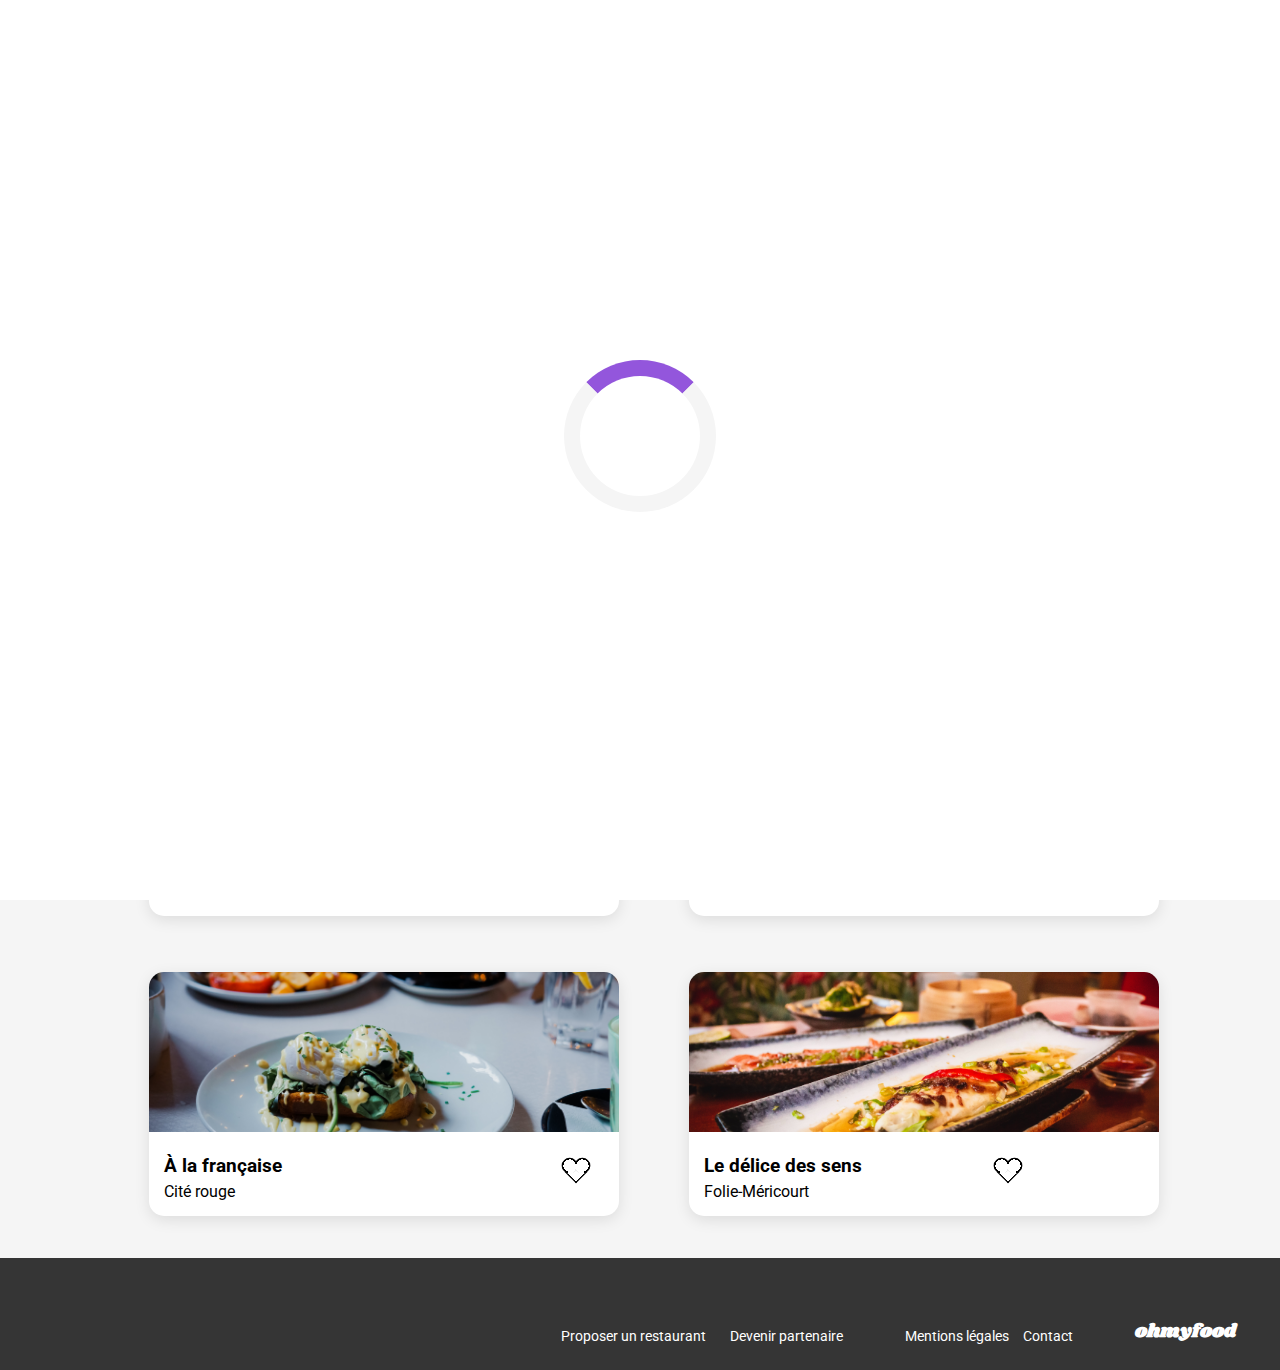
<file: index.html>
<!DOCTYPE html>
<html lang="fr">

<head>
        <meta charset="utf-8">
        <meta name="viewport" content="width=device-width, initial-scale=1.0">
        <link rel="preconnect" href="https://fonts.googleapis.com">
        <link rel="preconnect" href="https://fonts.gstatic.com" crossorigin>
        <link href="https://fonts.googleapis.com/css2?family=Roboto:wght@100;400&family=Shrikhand&display=swap" rel="stylesheet">
        <link rel="stylesheet" type="text/css" href="assets/css/style.css">
        <link rel="stylesheet" href="https://cdnjs.cloudflare.com/ajax/libs/font-awesome/6.2.1/css/all.min.css"
        integrity="sha512-MV7K8+y+gLIBoVD59lQIYicR65iaqukzvf/nwasF0nqhPay5w/9lJmVM2hMDcnK1OnMGCdVK+iQrJ7lzPJQd1w=="
        crossorigin="anonymous" referrerpolicy="no-referrer" />
        <title>Ohmyfood</title>
</head>

<body>
    <div class="loader__div">
        <div class="loader"></div>
    </div>
    <div class="main-container">
        <header class="header__div"> <!--HEADER - Logo Ohmyfood-->
            <div>
                <img src="assets/images/logo/ohmyfood.png" alt="logo Ohmyfood" class="header__logo">
            </div>
        </header>
        <main> <!--MAIN-->
            <section> <!--Réservez Menu (Location)-->
                <div class="book__location-div">
                    <i class="fa-solid fa-location-dot" aria-hidden="true"></i>
                    <p>Paris, Belleville</p>
                </div>
                <div class="book__search-div"> <!--Réservez Menu (Texte + Bouton Explorer)-->
                    <div>
                        <h1 class="book__search-title">Réservez le menu qui vous convient</h1>
                    </div>
                    <div>
                        <p class="book__search-text">Découvrez des restaurants d'exception, sélectionnés par nos soins.</p>
                    </div>
                    <a href="#restaurant-cards-section" class="book__search-button-a">
                            <p class="book__search-button-text">Explorer nos restaurants</p>
                    </a>
                </div>
            </section>
            <section class="function__section"> <!--Fonctionnement (instruction 1+2+3)-->
                <div class="function__title">
                    <h2>Fonctionnement</h2>
                </div>
                <div class="function__group-div">
                    <div class="function__instruction-div">
                        <div>
                            <span class="function__instruction-number">
                                <i class="fa-solid fa-1" aria-hidden="true"></i>
                            </span>
                        </div>
                        <div class="function__instruction-text">
                            <i class="fa-solid fa-mobile-screen-button function__instruction-icon"></i>
                            <p id="function__instruction-text-mobile">Choisissez un restaurant</p>
                        </div>
                    </div>
                    <div class="function__instruction-div">
                        <div>
                            <span class="function__instruction-number">
                                <i class="fa-solid fa-2" aria-hidden="true"></i>
                            </span>
                        </div>
                        <div class="function__instruction-text">
                            <i class="fa-solid fa-list-ul function__instruction-icon" aria-hidden="true"></i>
                            <p>Composez votre menu</p>
                        </div>
                    </div>
                    <div class="function__instruction-div">
                        <div>
                            <span class="function__instruction-number">
                                <i class="fa-solid fa-3" aria-hidden="true"></i>
                            </span>
                        </div>
                        <div class="function__instruction-text">
                            <i class="fa-solid fa-store function__instruction-icon" aria-hidden="true"></i>
                            <p>Dégustez au restaurant</p>
                        </div>
                    </div>
                </div>
            </section>
            <section class="restaurant__section" id="restaurant-cards-section"> <!--Restaurants (Cartes vers menu)-->
                <div class="restaurant__title">
                    <h2>Restaurants</h2>
                </div>
                <div class="restaurant__cards">
                    <a href="restaurants/Index_menu_01.html">
                        <article class="card">
                            <div class="restaurant__cards-new">
                                <p>Nouveau</p>
                            </div>
                            <img src="assets/images/restaurants/jay-wennington-N_Y88TWmGwA-unsplash.jpg" alt="image de table de restaurant">
                            <div class="card-content">
                                <div>
                                    <h3 class="card-title">La palette du goût</h3>
                                    <p class="card-subtitle">Ménilmontant</p>
                                </div>
                            </div>
                        </article>
                    </a>
                    <div class="restaurant__heart-div-1">
                        <div class="restaurant__heart" tabindex="0"></div>
                    </div>
                    <a href="restaurants/Index_menu_02.html">
                        <article class="card">
                            <div class="restaurant__cards-new">
                                <p>Nouveau</p>
                            </div>
                            <img src="assets/images/restaurants/stil-u2Lp8tXIcjw-unsplash.jpg" alt="image de table de restaurant">
                            <div class="card-content">
                                <div>
                                    <h3 class="card-title">La note enchantée</h3>
                                    <p class="card-subtitle">Charonne</p>
                                </div>
                            </div>
                        </article>
                    </a>
                    <div class="restaurant__heart-div-2">
                        <div class="restaurant__heart" tabindex="0"></div>
                    </div>
                    <a href="restaurants/Index_menu_03.html">
                        <article class="card">
                            <img src="assets/images/restaurants/toa-heftiba-DQKerTsQwi0-unsplash.jpg" alt="image de table de restaurant">
                            <div class="card-content">
                                <div>
                                    <h3 class="card-title">À la française</h3>
                                    <p class="card-subtitle">Cité rouge</p>
                                </div>
                            </div>
                        </article>
                    </a>
                    <div class="restaurant__heart-div-3">
                        <div class="restaurant__heart" tabindex="0"></div>
                    </div>
                    <a href="restaurants/Index_menu_04.html">
                        <article class="card">
                            <img src="assets/images/restaurants/louis-hansel-shotsoflouis-qNBGVyOCY8Q-unsplash.jpg" alt="image de table de restaurant">
                            <div class="card-content">
                                <div>
                                    <h3 class="card-title">Le délice des sens</h3>
                                    <p class="card-subtitle">Folie-Méricourt</p>
                                </div>
                            </div>
                        </article>
                    </a>
                    <div class="restaurant__heart-div-4">
                        <div class="restaurant__heart" tabindex="0"></div>
                    </div>
                </div>
            </section>
        </main>
        <footer> <!--FOOTER - Info footer-->
            <div class="footer__group-div">
                <div class="footer__title">
                    <h3>ohmyfood</h3>
                </div>
                <div class="footer__div-text-icon">
                    <div class="footer__icon-div">
                        <i class="fa-solid fa-utensils" aria-hidden="true"></i>
                        <p class="footer__text">Proposer un restaurant</p>
                    </div>
                    <div class="footer__icon-div">
                        <i class="fa-solid fa-handshake-angle" aria-hidden="true"></i>
                        <p class="footer__text">Devenir partenaire</p>
                    </div>
                </div>
                <div class="footer__div-text">
                    <div>
                        <p class="footer__text">Mentions légales</p>
                    </div>
                    <div>
                        <p class="footer__text">Contact</p>
                    </div>
                </div>
            </div>
        </footer>
    </div>
</body>
</file>
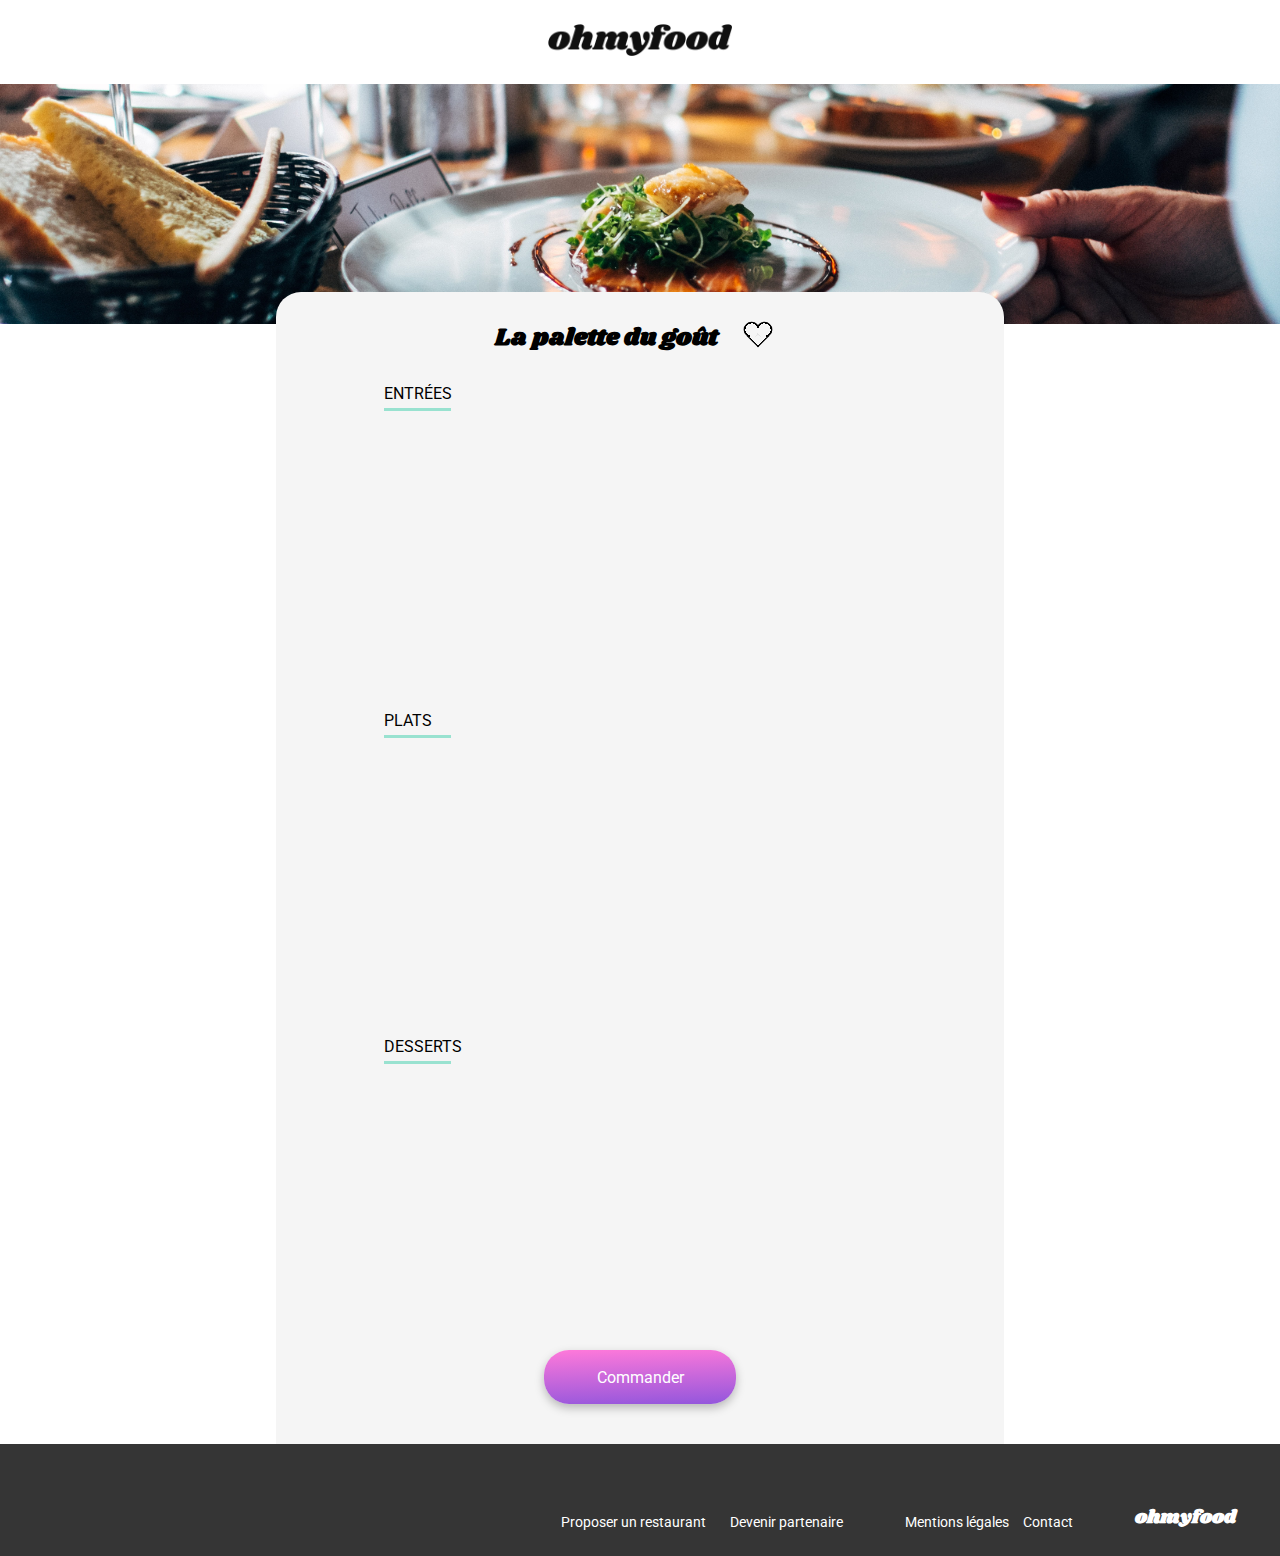
<file: restaurants/Index_menu_01.html>
<!DOCTYPE html>
<html lang="fr">

<head>
        <meta charset="utf-8">
        <meta name="viewport" content="width=device-width, initial-scale=1.0">
        <link rel="preconnect" href="https://fonts.googleapis.com">
        <link rel="preconnect" href="https://fonts.gstatic.com" crossorigin>
        <link href="https://fonts.googleapis.com/css2?family=Roboto:wght@100;400&family=Shrikhand&display=swap" rel="stylesheet">
        <link rel="stylesheet" type="text/css" href="../assets/css/style.css">
        <link rel="stylesheet" type="text/css" href="../assets/css/style_menu.css">
        <link rel="stylesheet" href="https://cdnjs.cloudflare.com/ajax/libs/font-awesome/6.2.1/css/all.min.css"
        integrity="sha512-MV7K8+y+gLIBoVD59lQIYicR65iaqukzvf/nwasF0nqhPay5w/9lJmVM2hMDcnK1OnMGCdVK+iQrJ7lzPJQd1w=="
        crossorigin="anonymous" referrerpolicy="no-referrer" />
        <title>Ohmyfood</title>
</head>

<body>
    <div class="main-container">
        <header class="header__div"> <!--HEADER - Logo Ohmyfood-->
            <div class="header__div-arrow">
                <a href="../index.html">
                    <i class="fa-solid fa-arrow-left"></i>
                </a>
            </div>
            <div>
                <img src="../assets/images/logo/ohmyfood.png" alt="logo Ohmyfood" class="header__logo">
            </div>
        </header>
        <main> <!--MAIN-->
           <div class="background__picture"> <!--Image fond-->
                <img src="../assets/images/restaurants/jay-wennington-N_Y88TWmGwA-unsplash.jpg" alt="image de table de restaurant">
           </div>
           <div class="main__all">
                <div class="main__title-section-div"> <!--Titre + Section-->
                    <div class="main__title-heart"> <!--Titre-->
                        <div class="main__title">
                            <h1>La palette du goût</h1>
                        </div>
                        <div class="main__heart-div">
                            <div class="main__heart" tabindex="0"></div>
                        </div>
                    </div>
                    <section class="section__dish"> <!--Section - Entrées-->
                        <div class="section__title-div">
                            <h2>ENTRÉES</h2>
                        </div>
                        <div class="section__cards-dish cards-dish__transition-fast">
                            <div class="cards-dish" tabindex="0">
                                <div class="cards-dish__content">
                                    <h3>Fricassée d'escargots</h3>
                                    <p>Au piment d'Espelette</p>
                                </div>
                                <p class="cards-dish__price">25<span class="euro">€</span></p>
                                <div class="cards-dish__check-div">
                                    <i class="fa-solid fa-circle-check cards-dish__check"></i>
                                </div>
                            </div>
                            <div class="cards-dish" tabindex="0">
                                <div class="cards-dish__content">
                                    <h3>Foie gras de canard mi-cuit</h3>
                                    <p>Et ses copeaux de truffe noire</p>
                                </div>
                                <p class="cards-dish__price">35<span class="euro">€</span></p>
                                <div class="cards-dish__check-div">
                                    <i class="fa-solid fa-circle-check cards-dish__check"></i>
                                </div>
                            </div>
                            <div class="cards-dish" tabindex="0">
                                <div class="cards-dish__content">
                                    <h3>Œuf au plat</h3>
                                    <p>Assaisonné à la truffe sur lit de caviar</p>
                                </div>
                                <p class="cards-dish__price">20<span class="euro">€</span></p>
                                <div class="cards-dish__check-div">
                                    <i class="fa-solid fa-circle-check cards-dish__check"></i>
                                </div>
                            </div>
                        </div>
                    </section>
                    <section class="section__dish"> <!--Section - Plats-->
                        <div class="section__title-div">
                            <h2>PLATS</h2>
                        </div>
                        <div class="section__cards-dish cards-dish__transition-medium">
                            <div class="cards-dish" tabindex="0">
                                <div class="cards-dish__content">
                                    <h3>Filet de bœuf aux herbes</h3>
                                    <p>Accompagné de sa ribambelle de légumes</p>
                                </div>
                                <p class="cards-dish__price">40<span class="euro">€</span></p>
                                <div class="cards-dish__check-div">
                                    <i class="fa-solid fa-circle-check cards-dish__check"></i>
                                </div>
                            </div>
                            <div class="cards-dish" tabindex="0">
                                <div class="cards-dish__content">
                                    <h3>Parmentier de queue de bœuf</h3>
                                    <p>À la truffe noire sur sa purée de panais</p>
                                </div>
                                <p class="cards-dish__price">35<span class="euro">€</span></p>
                                <div class="cards-dish__check-div">
                                    <i class="fa-solid fa-circle-check cards-dish__check"></i>
                                </div>
                            </div>
                            <div class="cards-dish" tabindex="0">
                                <div class="cards-dish__content">
                                    <h3>Filet de turbot</h3>
                                    <p>Aux agrumes</p>
                                </div>
                                <p class="cards-dish__price">44<span class="euro">€</span></p>
                                <div class="cards-dish__check-div">
                                    <i class="fa-solid fa-circle-check cards-dish__check"></i>
                                </div>
                            </div>
                        </div>
                    </section>
                    <section class="section__dish"> <!--Section - Desserts-->
                        <div class="section__title-div">
                            <h2>DESSERTS</h2>
                        </div>
                        <div class="section__cards-dish cards-dish__transition-slow">
                            <div class="cards-dish" tabindex="0">
                                <div class="cards-dish__content">
                                    <h3>Paris-Brest</h3>
                                    <p>Revisité</p>
                                </div>
                                <p class="cards-dish__price">18<span class="euro">€</span></p>
                                <div class="cards-dish__check-div">
                                    <i class="fa-solid fa-circle-check cards-dish__check"></i>
                                </div>
                            </div>
                            <div class="cards-dish" tabindex="0">
                                <div class="cards-dish__content">
                                    <h3>Macaron au chocolat d'exception</h3>
                                    <p>Et glace à la vanille de Madagascar</p>
                                </div>
                                <p class="cards-dish__price">22<span class="euro">€</span></p>
                                <div class="cards-dish__check-div">
                                    <i class="fa-solid fa-circle-check cards-dish__check"></i>
                                </div>
                            </div>
                            <div class="cards-dish" tabindex="0">
                                <div class="cards-dish__content">
                                    <h3>Mousse au chocolat</h3>
                                    <p>Au piment d'Espelette et à la truffe noire</p>
                                </div>
                                <p class="cards-dish__price">23<span class="euro">€</span></p>
                                <div class="cards-dish__check-div">
                                    <i class="fa-solid fa-circle-check cards-dish__check"></i>
                                </div>
                            </div>
                        </div>
                    </section>
                    <div class="main__order-div"> <!--MAIN - Bouton Commander-->
                        <div class="main__order-button">
                            <p class="main__order-button-text">Commander</p>
                        </div>
                    </div>
                </div>
            </div>
        </main>
        <footer> <!--FOOTER - Info footer-->
            <div class="footer__group-div">
                <div class="footer__title">
                    <h3>ohmyfood</h3>
                </div>
                <div class="footer__div-text-icon">
                    <div class="footer__icon-div">
                        <i class="fa-solid fa-utensils" aria-hidden="true"></i>
                        <p class="footer__text">Proposer un restaurant</p>
                    </div>
                    <div class="footer__icon-div">
                        <i class="fa-solid fa-handshake-angle" aria-hidden="true"></i>
                        <p class="footer__text">Devenir partenaire</p>
                    </div>
                </div>
                <div class="footer__div-text">
                    <div>
                        <p class="footer__text">Mentions légales</p>
                    </div>
                    <div>
                        <p class="footer__text">Contact</p>
                    </div>
                </div>
            </div>
        </footer>
    </div>
</body>
</file>
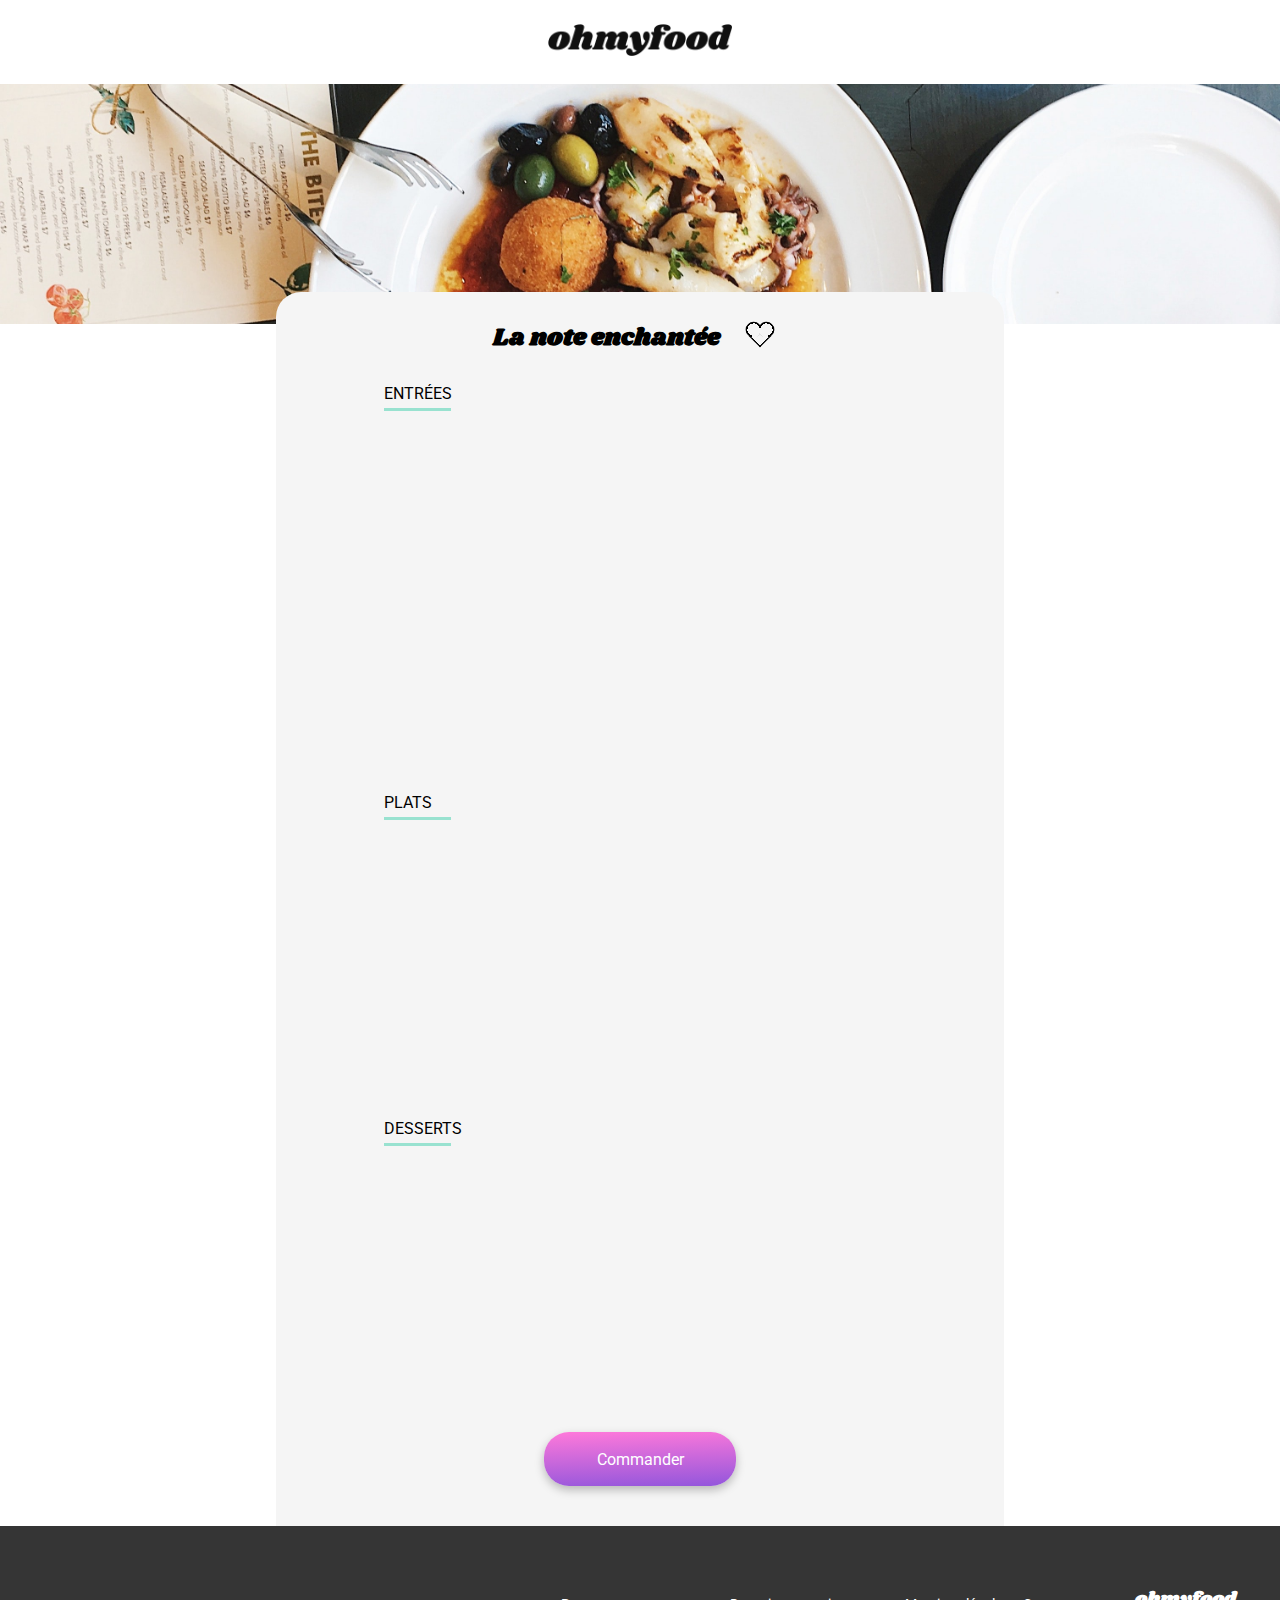
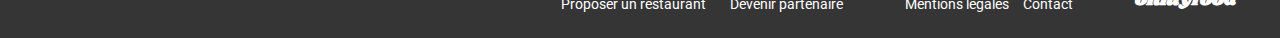
<file: restaurants/Index_menu_02.html>
<!DOCTYPE html>
<html lang="fr">

<head>
        <meta charset="utf-8">
        <meta name="viewport" content="width=device-width, initial-scale=1.0">
        <link rel="preconnect" href="https://fonts.googleapis.com">
        <link rel="preconnect" href="https://fonts.gstatic.com" crossorigin>
        <link href="https://fonts.googleapis.com/css2?family=Roboto:wght@100;400&family=Shrikhand&display=swap" rel="stylesheet">
        <link rel="stylesheet" type="text/css" href="../assets/css/style.css">
        <link rel="stylesheet" type="text/css" href="../assets/css/style_menu.css">
        <link rel="stylesheet" href="https://cdnjs.cloudflare.com/ajax/libs/font-awesome/6.2.1/css/all.min.css"
        integrity="sha512-MV7K8+y+gLIBoVD59lQIYicR65iaqukzvf/nwasF0nqhPay5w/9lJmVM2hMDcnK1OnMGCdVK+iQrJ7lzPJQd1w=="
        crossorigin="anonymous" referrerpolicy="no-referrer" />
        <title>Ohmyfood</title>
</head>

<body>
    <div class="main-container">
        <header class="header__div"> <!--HEADER - Logo Ohmyfood-->
            <div class="header__div-arrow">
                <a href="../index.html">
                    <i class="fa-solid fa-arrow-left"></i>
                </a>
            </div>
            <div>
                <img src="../assets/images/logo/ohmyfood.png" alt="logo Ohmyfood" class="header__logo">
            </div>
        </header>
        <main> <!--MAIN-->
           <div class="background__picture"> <!--Image fond-->
                <img src="../assets/images/restaurants/stil-u2Lp8tXIcjw-unsplash.jpg" id="background__picture-big" alt="image de table de restaurant">
           </div>
           <div class="main__all">
                <div class="main__title-section-div"> <!--Titre + Section-->
                    <div class="main__title-heart"> <!--Titre-->
                        <div class="main__title">
                            <h1>La note enchantée</h1>
                        </div>
                        <div class="main__heart-div">
                            <div class="main__heart" tabindex="0"></div>
                        </div>
                    </div>
                    <section class="section__dish"> <!--Section - Entrées-->
                        <div class="section__title-div">
                            <h2>ENTRÉES</h2>
                        </div>
                        <div class="section__cards-dish cards-dish__transition-fast">
                            <div class="cards-dish" tabindex="0">
                                <div class="cards-dish__content">
                                    <h3>Ravioles de foie gras</h3>
                                    <p>Accompagnées de leur crème à la truffe</p>
                                </div>
                                <p class="cards-dish__price">25<span class="euro">€</span></p>
                                <div class="cards-dish__check-div">
                                    <i class="fa-solid fa-circle-check cards-dish__check"></i>
                                </div>
                            </div>
                            <div class="cards-dish" tabindex="0">
                                <div class="cards-dish__content">
                                    <h3>Caviar osciètre</h3>
                                    <p>Sur blini à la farine de blé noir</p>
                                </div>
                                <p class="cards-dish__price">35<span class="euro">€</span></p>
                                <div class="cards-dish__check-div">
                                    <i class="fa-solid fa-circle-check cards-dish__check"></i>
                                </div>
                            </div>
                            <div class="cards-dish" tabindex="0">
                                <div class="cards-dish__content">
                                    <h3>Homard et espuma de potiron</h3>
                                    <p>Marinés aux zestes d'orange</p>
                                </div>
                                <p class="cards-dish__price">20<span class="euro">€</span></p>
                                <div class="cards-dish__check-div">
                                    <i class="fa-solid fa-circle-check cards-dish__check"></i>
                                </div>
                            </div>
                            <div class="cards-dish" tabindex="0">
                                <div class="cards-dish__content">
                                    <h3>Foie gras de canard cuit entier</h3>
                                    <p>Confiture de figue et pain toasté</p>
                                </div>
                                <p class="cards-dish__price">35<span class="euro">€</span></p>
                                <div class="cards-dish__check-div">
                                    <i class="fa-solid fa-circle-check cards-dish__check"></i>
                                </div>
                            </div>
                        </div>
                    </section>
                    <section class="section__dish"> <!--Section - Plats-->
                        <div class="section__title-div">
                            <h2>PLATS</h2>
                        </div>
                        <div class="section__cards-dish cards-dish__transition-medium">
                            <div class="cards-dish" tabindex="0">
                                <div class="cards-dish__content">
                                    <h3>Noix de coquilles Saint-Jacques</h3>
                                    <p>Sur lit de purée de céleri-rave</p>
                                </div>
                                <p class="cards-dish__price">40<span class="euro">€</span></p>
                                <div class="cards-dish__check-div">
                                    <i class="fa-solid fa-circle-check cards-dish__check"></i>
                                </div>
                            </div>
                            <div class="cards-dish" tabindex="0">
                                <div class="cards-dish__content">
                                    <h3>Langoustine poêlée</h3>
                                    <p>Purée de patate douce</p>
                                </div>
                                <p class="cards-dish__price">35<span class="euro">€</span></p>
                                <div class="cards-dish__check-div">
                                    <i class="fa-solid fa-circle-check cards-dish__check"></i>
                                </div>
                            </div>
                            <div class="cards-dish" tabindex="0">
                                <div class="cards-dish__content">
                                    <h3>Mijoté de queue de bœuf</h3>
                                    <p>Et riz sauvage aux zestes de citron</p>
                                </div>
                                <p class="cards-dish__price">44<span class="euro">€</span></p>
                                <div class="cards-dish__check-div">
                                    <i class="fa-solid fa-circle-check cards-dish__check"></i>
                                </div>
                            </div>
                        </div>
                    </section>
                    <section class="section__dish"> <!--Section - Desserts-->
                        <div class="section__title-div">
                            <h2>DESSERTS</h2>
                        </div>
                        <div class="section__cards-dish cards-dish__transition-slow">
                            <div class="cards-dish" tabindex="0">
                                <div class="cards-dish__content">
                                    <h3>Macaron noisette et chocolat</h3>
                                    <p>Glace au caramel brun et sel de Guérande</p>
                                </div>
                                <p class="cards-dish__price">18<span class="euro">€</span></p>
                                <div class="cards-dish__check-div">
                                    <i class="fa-solid fa-circle-check cards-dish__check"></i>
                                </div>
                            </div>
                            <div class="cards-dish" tabindex="0">
                                <div class="cards-dish__content">
                                    <h3>Baba au rhum revisité</h3>
                                    <p>Avec son coulis de citron</p>
                                </div>
                                <p class="cards-dish__price">22<span class="euro">€</span></p>
                                <div class="cards-dish__check-div">
                                    <i class="fa-solid fa-circle-check cards-dish__check"></i>
                                </div>
                            </div>
                            <div class="cards-dish" tabindex="0">
                                <div class="cards-dish__content">
                                    <h3>Tarte au citron meringuée</h3>
                                    <p>Déstructurée</p>
                                </div>
                                <p class="cards-dish__price">23<span class="euro">€</span></p>
                                <div class="cards-dish__check-div">
                                    <i class="fa-solid fa-circle-check cards-dish__check"></i>
                                </div>
                            </div>
                        </div>
                    </section>
                    <div class="main__order-div"> <!--MAIN - Bouton Commander-->
                        <div class="main__order-button">
                            <p class="main__order-button-text">Commander</p>
                        </div>
                    </div>
                </div>
            </div>
        </main>
        <footer> <!--FOOTER - Info footer-->
            <div class="footer__group-div">
                <div class="footer__title">
                    <h3>ohmyfood</h3>
                </div>
                <div class="footer__div-text-icon">
                    <div class="footer__icon-div">
                        <i class="fa-solid fa-utensils" aria-hidden="true"></i>
                        <p class="footer__text">Proposer un restaurant</p>
                    </div>
                    <div class="footer__icon-div">
                        <i class="fa-solid fa-handshake-angle" aria-hidden="true"></i>
                        <p class="footer__text">Devenir partenaire</p>
                    </div>
                </div>
                <div class="footer__div-text">
                    <div>
                        <p class="footer__text">Mentions légales</p>
                    </div>
                    <div>
                        <p class="footer__text">Contact</p>
                    </div>
                </div>
            </div>
        </footer>
    </div>
</body>
</file>
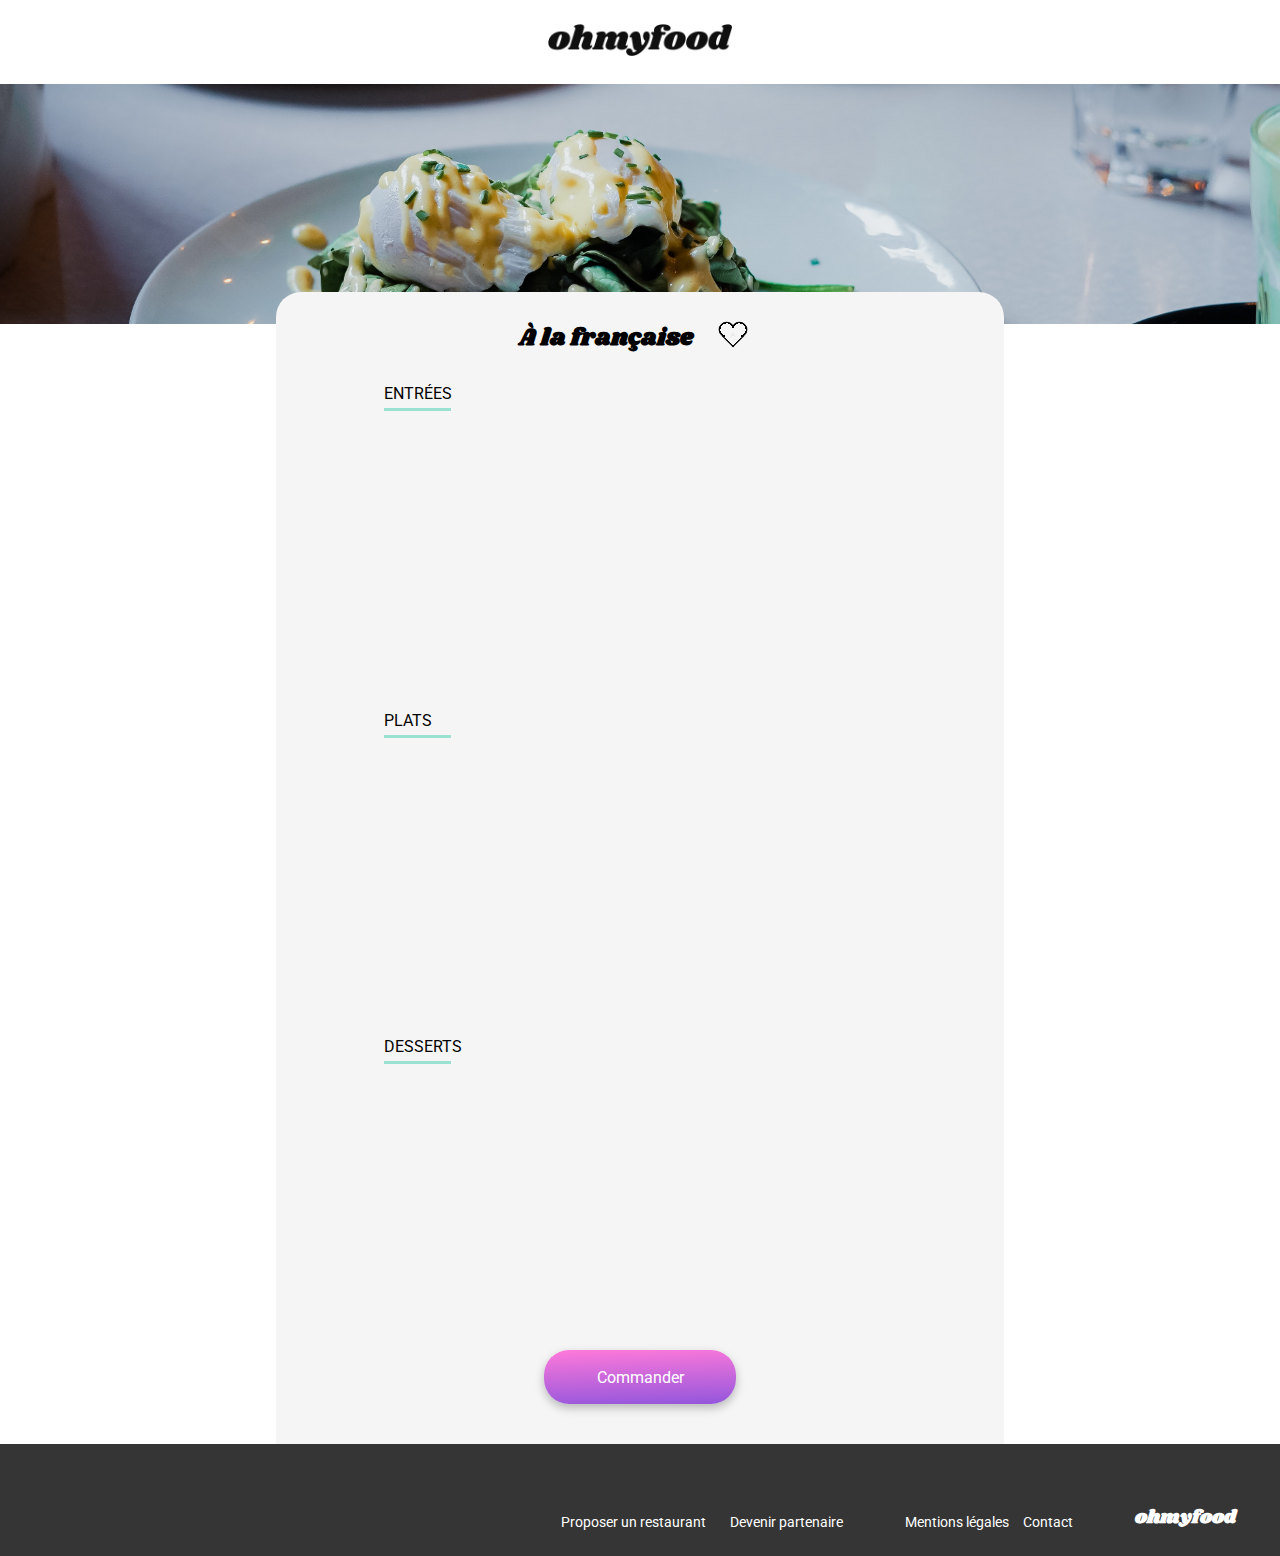
<file: restaurants/Index_menu_03.html>
<!DOCTYPE html>
<html lang="fr">

<head>
        <meta charset="utf-8">
        <meta name="viewport" content="width=device-width, initial-scale=1.0">
        <link rel="preconnect" href="https://fonts.googleapis.com">
        <link rel="preconnect" href="https://fonts.gstatic.com" crossorigin>
        <link href="https://fonts.googleapis.com/css2?family=Roboto:wght@100;400&family=Shrikhand&display=swap" rel="stylesheet">
        <link rel="stylesheet" type="text/css" href="../assets/css/style.css">
        <link rel="stylesheet" type="text/css" href="../assets/css/style_menu.css">
        <link rel="stylesheet" href="https://cdnjs.cloudflare.com/ajax/libs/font-awesome/6.2.1/css/all.min.css"
        integrity="sha512-MV7K8+y+gLIBoVD59lQIYicR65iaqukzvf/nwasF0nqhPay5w/9lJmVM2hMDcnK1OnMGCdVK+iQrJ7lzPJQd1w=="
        crossorigin="anonymous" referrerpolicy="no-referrer" />
        <title>Ohmyfood</title>
</head>

<body>
    <div class="main-container">
        <header class="header__div"> <!--HEADER - Logo Ohmyfood-->
            <div class="header__div-arrow">
                <a href="../index.html">
                    <i class="fa-solid fa-arrow-left"></i>
                </a>
            </div>
            <div>
                <img src="../assets/images/logo/ohmyfood.png" alt="logo Ohmyfood" class="header__logo">
            </div>
        </header>
        <main> <!--MAIN-->
           <div class="background__picture"> <!--Image fond-->
                <img src="../assets/images/restaurants/toa-heftiba-DQKerTsQwi0-unsplash.jpg" alt="image de table de restaurant">
           </div>
           <div class="main__all">
                <div class="main__title-section-div"> <!--Titre + Section-->
                    <div class="main__title-heart"> <!--Titre-->
                        <div class="main__title">
                            <h1>À la française</h1>
                        </div>
                        <div class="main__heart-div">
                            <div class="main__heart" tabindex="0"></div>
                        </div>
                    </div>
                    <section class="section__dish"> <!--Section - Entrées-->
                        <div class="section__title-div">
                            <h2>ENTRÉES</h2>
                        </div>
                        <div class="section__cards-dish cards-dish__transition-fast">
                            <div class="cards-dish" tabindex="0">
                                <div class="cards-dish__content">
                                    <h3>Tartare de poulpe acidulé</h3>
                                    <p>Aux zestes d'orange</p>
                                </div>
                                <p class="cards-dish__price">25<span class="euro">€</span></p>
                                <div class="cards-dish__check-div">
                                    <i class="fa-solid fa-circle-check cards-dish__check"></i>
                                </div>
                            </div>
                            <div class="cards-dish" tabindex="0">
                                <div class="cards-dish__content">
                                    <h3>Velouté de légumes d'antan</h3>
                                    <p>Carotte, panais, topinambour</p>
                                </div>
                                <p class="cards-dish__price">35<span class="euro">€</span></p>
                                <div class="cards-dish__check-div">
                                    <i class="fa-solid fa-circle-check cards-dish__check"></i>
                                </div>
                            </div>
                            <div class="cards-dish" tabindex="0">
                                <div class="cards-dish__content">
                                    <h3>Soupe à l'oignon</h3>
                                    <p>Revisitée</p>
                                </div>
                                <p class="cards-dish__price">20<span class="euro">€</span></p>
                                <div class="cards-dish__check-div">
                                    <i class="fa-solid fa-circle-check cards-dish__check"></i>
                                </div>
                            </div>
                        </div>
                    </section>
                    <section class="section__dish"> <!--Section - Plats-->
                        <div class="section__title-div">
                            <h2>PLATS</h2>
                        </div>
                        <div class="section__cards-dish cards-dish__transition-medium">
                            <div class="cards-dish" tabindex="0">
                                <div class="cards-dish__content">
                                    <h3>Coquilles Saint-Jacques</h3>
                                    <p>Accompagnées d'une purée de panais</p>
                                </div>
                                <p class="cards-dish__price">40<span class="euro">€</span></p>
                                <div class="cards-dish__check-div">
                                    <i class="fa-solid fa-circle-check cards-dish__check"></i>
                                </div>
                            </div>
                            <div class="cards-dish" tabindex="0">
                                <div class="cards-dish__content">
                                    <h3>Magret de canard</h3>
                                    <p>Et parmentier de pommes de terre</p>
                                </div>
                                <p class="cards-dish__price">35<span class="euro">€</span></p>
                                <div class="cards-dish__check-div">
                                    <i class="fa-solid fa-circle-check cards-dish__check"></i>
                                </div>
                            </div>
                            <div class="cards-dish" tabindex="0">
                                <div class="cards-dish__content">
                                    <h3>Pigeonneau d’Ille-et-Vilaine</h3>
                                    <p>Sur son lit de gnocchis aux légumes</p>
                                </div>
                                <p class="cards-dish__price">44<span class="euro">€</span></p>
                                <div class="cards-dish__check-div">
                                    <i class="fa-solid fa-circle-check cards-dish__check"></i>
                                </div>
                            </div>
                        </div>
                    </section>
                    <section class="section__dish"> <!--Section - Desserts-->
                        <div class="section__title-div">
                            <h2>DESSERTS</h2>
                        </div>
                        <div class="section__cards-dish cards-dish__transition-slow">
                            <div class="cards-dish" tabindex="0">
                                <div class="cards-dish__content">
                                    <h3>Pétales de violettes glacés</h3>
                                    <p>Et purée de noisettes</p>
                                </div>
                                <p class="cards-dish__price">18<span class="euro">€</span></p>
                                <div class="cards-dish__check-div">
                                    <i class="fa-solid fa-circle-check cards-dish__check"></i>
                                </div>
                            </div>
                            <div class="cards-dish" tabindex="0">
                                <div class="cards-dish__content">
                                    <h3>Fondant au chocolat</h3>
                                    <p>Revisité</p>
                                </div>
                                <p class="cards-dish__price">22<span class="euro">€</span></p>
                                <div class="cards-dish__check-div">
                                    <i class="fa-solid fa-circle-check cards-dish__check"></i>
                                </div>
                            </div>
                            <div class="cards-dish" tabindex="0">
                                <div class="cards-dish__content">
                                    <h3>Millefeuille croustillant</h3>
                                    <p>Myrtilles et pâte d’amande</p>
                                </div>
                                <p class="cards-dish__price">23<span class="euro">€</span></p>
                                <div class="cards-dish__check-div">
                                    <i class="fa-solid fa-circle-check cards-dish__check"></i>
                                </div>
                            </div>
                        </div>
                    </section>
                    <div class="main__order-div"> <!--MAIN - Bouton Commander-->
                        <div class="main__order-button">
                            <p class="main__order-button-text">Commander</p>
                        </div>
                    </div>
                </div>
            </div>
        </main>
        <footer> <!--FOOTER - Info footer-->
            <div class="footer__group-div">
                <div class="footer__title">
                    <h3>ohmyfood</h3>
                </div>
                <div class="footer__div-text-icon">
                    <div class="footer__icon-div">
                        <i class="fa-solid fa-utensils" aria-hidden="true"></i>
                        <p class="footer__text">Proposer un restaurant</p>
                    </div>
                    <div class="footer__icon-div">
                        <i class="fa-solid fa-handshake-angle" aria-hidden="true"></i>
                        <p class="footer__text">Devenir partenaire</p>
                    </div>
                </div>
                <div class="footer__div-text">
                    <div>
                        <p class="footer__text">Mentions légales</p>
                    </div>
                    <div>
                        <p class="footer__text">Contact</p>
                    </div>
                </div>
            </div>
        </footer>
    </div>
</body>
</file>
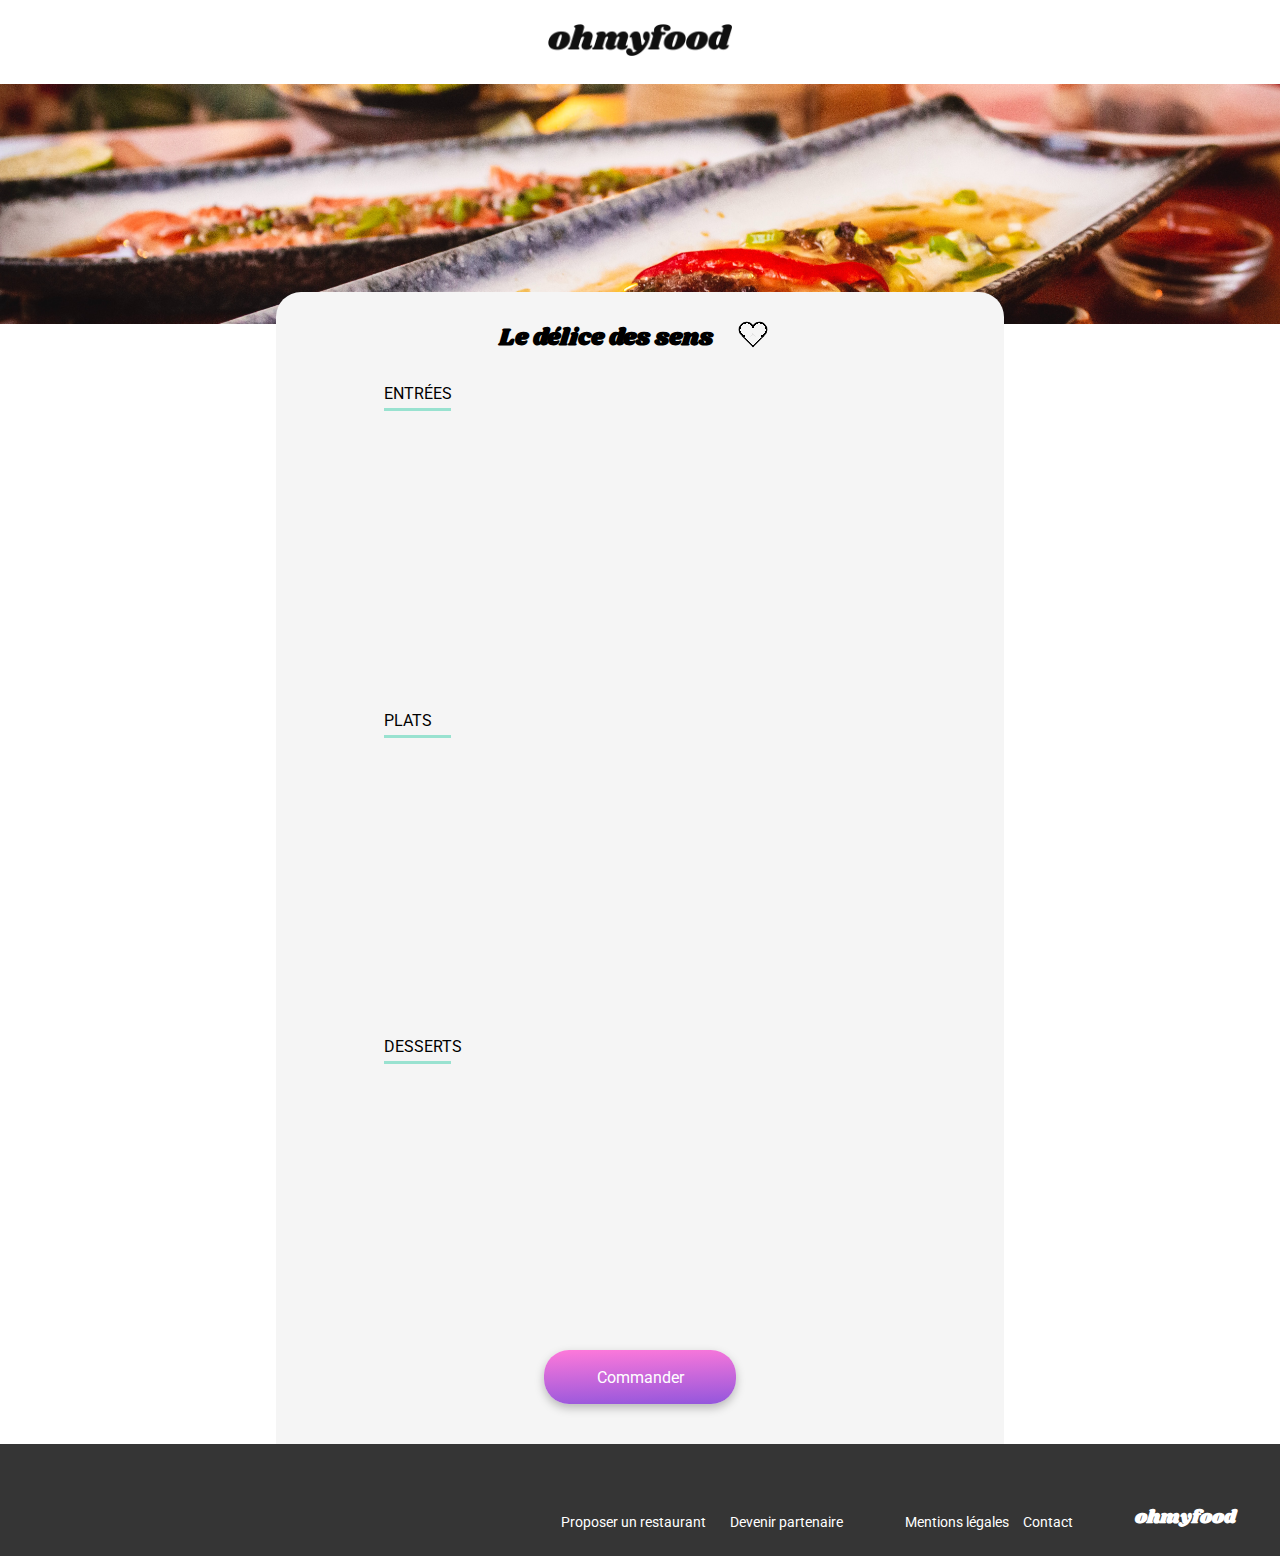
<file: restaurants/Index_menu_04.html>
<!DOCTYPE html>
<html lang="fr">

<head>
        <meta charset="utf-8">
        <meta name="viewport" content="width=device-width, initial-scale=1.0">
        <link rel="preconnect" href="https://fonts.googleapis.com">
        <link rel="preconnect" href="https://fonts.gstatic.com" crossorigin>
        <link href="https://fonts.googleapis.com/css2?family=Roboto:wght@100;400&family=Shrikhand&display=swap" rel="stylesheet">
        <link rel="stylesheet" type="text/css" href="../assets/css/style.css">
        <link rel="stylesheet" type="text/css" href="../assets/css/style_menu.css">
        <link rel="stylesheet" href="https://cdnjs.cloudflare.com/ajax/libs/font-awesome/6.2.1/css/all.min.css"
        integrity="sha512-MV7K8+y+gLIBoVD59lQIYicR65iaqukzvf/nwasF0nqhPay5w/9lJmVM2hMDcnK1OnMGCdVK+iQrJ7lzPJQd1w=="
        crossorigin="anonymous" referrerpolicy="no-referrer" />
        <title>Ohmyfood</title>
</head>

<body>
    <div class="main-container">
        <header class="header__div"> <!--HEADER - Logo Ohmyfood-->
            <div class="header__div-arrow">
                <a href="../index.html">
                    <i class="fa-solid fa-arrow-left"></i>
                </a>
            </div>
            <div>
                <img src="../assets/images/logo/ohmyfood.png" alt="logo Ohmyfood" class="header__logo">
            </div>
        </header>
        <main> <!--MAIN-->
           <div class="background__picture"> <!--Image fond-->
                <img src="../assets/images/restaurants/louis-hansel-shotsoflouis-qNBGVyOCY8Q-unsplash.jpg" alt="image de table de restaurant">
           </div>
           <div class="main__all">
                <div class="main__title-section-div"> <!--Titre + Section-->
                    <div class="main__title-heart"> <!--Titre-->
                        <div class="main__title">
                            <h1>Le délice des sens</h1>
                        </div>
                        <div class="main__heart-div">
                            <div class="main__heart" tabindex="0"></div>
                        </div>
                    </div>
                    <section class="section__dish"> <!--Section - Entrées-->
                        <div class="section__title-div">
                            <h2>ENTRÉES</h2>
                        </div>
                        <div class="section__cards-dish cards-dish__transition-fast">
                            <div class="cards-dish" tabindex="0">
                                <div class="cards-dish__content">
                                    <h3>Tartare de thon</h3>
                                    <p>Assaisonné au yuzu</p>
                                </div>
                                <p class="cards-dish__price">25<span class="euro">€</span></p>
                                <div class="cards-dish__check-div">
                                    <i class="fa-solid fa-circle-check cards-dish__check"></i>
                                </div>
                            </div>
                            <div class="cards-dish" tabindex="0">
                                <div class="cards-dish__content">
                                    <h3>Bouchée de homard croustillant</h3>
                                    <p>Et sa farandole de petits légumes</p>
                                </div>
                                <p class="cards-dish__price">35<span class="euro">€</span></p>
                                <div class="cards-dish__check-div">
                                    <i class="fa-solid fa-circle-check cards-dish__check"></i>
                                </div>
                            </div>
                            <div class="cards-dish" tabindex="0">
                                <div class="cards-dish__content">
                                    <h3>Velouté de cèpes</h3>
                                    <p>Aux truffes</p>
                                </div>
                                <p class="cards-dish__price">20<span class="euro">€</span></p>
                                <div class="cards-dish__check-div">
                                    <i class="fa-solid fa-circle-check cards-dish__check"></i>
                                </div>
                            </div>
                        </div>
                    </section>
                    <section class="section__dish"> <!--Section - Plats-->
                        <div class="section__title-div">
                            <h2>PLATS</h2>
                        </div>
                        <div class="section__cards-dish cards-dish__transition-medium">
                            <div class="cards-dish" tabindex="0">
                                <div class="cards-dish__content">
                                    <h3>Poulet rôti aux herbes de Provence</h3>
                                    <p>Et sa crème de truffe</p>
                                </div>
                                <p class="cards-dish__price">40<span class="euro">€</span></p>
                                <div class="cards-dish__check-div">
                                    <i class="fa-solid fa-circle-check cards-dish__check"></i>
                                </div>
                            </div>
                            <div class="cards-dish" tabindex="0">
                                <div class="cards-dish__content">
                                    <h3>Langouste rôtie</h3>
                                    <p>Et ses légumes de saison</p>
                                </div>
                                <p class="cards-dish__price">35<span class="euro">€</span></p>
                                <div class="cards-dish__check-div">
                                    <i class="fa-solid fa-circle-check cards-dish__check"></i>
                                </div>
                            </div>
                            <div class="cards-dish" tabindex="0">
                                <div class="cards-dish__content">
                                    <h3>Côte de bœuf Angus</h3>
                                    <p>Et sa purée de panais</p>
                                </div>
                                <p class="cards-dish__price">44<span class="euro">€</span></p>
                                <div class="cards-dish__check-div">
                                    <i class="fa-solid fa-circle-check cards-dish__check"></i>
                                </div>
                            </div>
                        </div>
                    </section>
                    <section class="section__dish"> <!--Section - Desserts-->
                        <div class="section__title-div">
                            <h2>DESSERTS</h2>
                        </div>
                        <div class="section__cards-dish cards-dish__transition-slow">
                            <div class="cards-dish" tabindex="0">
                                <div class="cards-dish__content">
                                    <h3>Farandole de desserts</h3>
                                    <p>Du chef</p>
                                </div>
                                <p class="cards-dish__price">18<span class="euro">€</span></p>
                                <div class="cards-dish__check-div">
                                    <i class="fa-solid fa-circle-check cards-dish__check"></i>
                                </div>
                            </div>
                            <div class="cards-dish" tabindex="0">
                                <div class="cards-dish__content">
                                    <h3>Crème brulée</h3>
                                    <p>Revisitée</p>
                                </div>
                                <p class="cards-dish__price">22<span class="euro">€</span></p>
                                <div class="cards-dish__check-div">
                                    <i class="fa-solid fa-circle-check cards-dish__check"></i>
                                </div>
                            </div>
                            <div class="cards-dish" tabindex="0">
                                <div class="cards-dish__content">
                                    <h3>Tiramisu</h3>
                                    <p>À la noisette</p>
                                </div>
                                <p class="cards-dish__price">23<span class="euro">€</span></p>
                                <div class="cards-dish__check-div">
                                    <i class="fa-solid fa-circle-check cards-dish__check"></i>
                                </div>
                            </div>
                        </div>
                    </section>
                    <div class="main__order-div"> <!--MAIN - Bouton Commander-->
                        <div class="main__order-button">
                            <p class="main__order-button-text">Commander</p>
                        </div>
                    </div>
                </div>
            </div>
        </main>
        <footer> <!--FOOTER - Info footer-->
            <div class="footer__group-div">
                <div class="footer__title">
                    <h3>ohmyfood</h3>
                </div>
                <div class="footer__div-text-icon">
                    <div class="footer__icon-div">
                        <i class="fa-solid fa-utensils" aria-hidden="true"></i>
                        <p class="footer__text">Proposer un restaurant</p>
                    </div>
                    <div class="footer__icon-div">
                        <i class="fa-solid fa-handshake-angle" aria-hidden="true"></i>
                        <p class="footer__text">Devenir partenaire</p>
                    </div>
                </div>
                <div class="footer__div-text">
                    <div>
                        <p class="footer__text">Mentions légales</p>
                    </div>
                    <div>
                        <p class="footer__text">Contact</p>
                    </div>
                </div>
            </div>
        </footer>
    </div>
</body>
</file>
<file: assets/css/style.css>
/******GENERAL******/
:root {
    --main-color: #9356DC; /* var(--main-color) */
    --second-color: #FF79DA; /* var(--second-color)*/
    --third-color: #99E2D0; /* var(--third-color)*/
    --fourth-color: #f5f5f5; /*var(--fourth-color)*/
}

* {
    font-family: Roboto, sans-serif;
}

.main-container {
    width: 100%;
    box-sizing: border-box;
}

body {
    display: flex;
    justify-content: center;
    margin: 0px;
}

footer {
    background: #353535;
    padding: 1.25rem;
}

footer h3,
footer p,
footer i {
    margin: 0px;
    color: white;
}

footer p {
    padding-bottom: 0.3rem;
}

a {
    color: black;
    text-decoration: none;
}

p {
    font-size: 1rem;
}

.card {
    background-color: white;
    border-radius: 15px;
    box-shadow: 0px 4px 15px rgba(0, 0, 0, 0.1);
}

.card img {
    object-fit: cover;
}

.loader__div {
    position: fixed;
    z-index: 99;
    background: white;
    top: 0;
    height: 100%;
    width: 100%;
    display: flex;
    justify-content: center;
    align-items: center;
    -moz-animation: cssAnimation 0s ease-in 1.5s forwards;
    /* Firefox */
    -webkit-animation: cssAnimation 0s ease-in 1.5s forwards;
    /* Safari and Chrome */
    -o-animation: cssAnimation 0s ease-in 1.5s forwards;
    /* Opera */
    animation: cssAnimation 0s ease-in 1.5s forwards;
    -webkit-animation-fill-mode: forwards;
    animation-fill-mode: forwards;
}

.loader {
    position: absolute;
    z-index: 100;
    top: 40%;
    border: 16px solid var(--fourth-color);
    border-top: 16px solid var(--main-color);
    border-radius: 50%;
    width: 120px;
    height: 120px;
    animation: spin 2s linear infinite;
    -webkit-animation: spin 2s linear infinite;
}

@keyframes spin {
    0% { transform: rotate(0deg); }
    100% { transform: rotate(360deg); }
}

@-webkit-keyframes spin {
    0% { -webkit-transform: rotate(0deg); }
    100% { -webkit-transform: rotate(360deg); }
}

@keyframes cssAnimation {
    to {
        width:0;
        height:0;
        overflow:hidden;
    }
}

@-webkit-keyframes cssAnimation {
    to {
        width:0;
        height:0;
        visibility:hidden;
    }
}

/******HEADER******/
.header__div {
    padding: 1.5rem 3rem;
    max-height: 40px;
    text-align: center;
}

.header__logo {
    max-width: 100%;
    height: 2rem;
}

/******MAIN******/

/***Réservez Menu (Location)***/
.book__location-div {
    max-height: 40px;
    padding: 0.5rem 5rem;
    font-size: 18px;
    font-weight: bold;
    background-color: #ebebeb;
    box-shadow: inset 0px 4px #d6d6d6;
    display: flex;
    justify-content: center;
    align-items: center;
}

.book__location-div p {
    padding-left: 1rem;
}

/***Réservez Menu (Texte + Bouton Explorer)***/
.book__search-div {
    background-color: var(--fourth-color) ;
    display: flex;
    flex-direction: column;
    justify-content: center;
    align-items: center;
    text-align: center;
}

.book__search-title {
    margin: 0rem;
    padding: 2rem 2.5rem 0.5rem 2.5rem;
}

.book__search-text {
    font-size: 1.1rem;
    margin: 0rem;
    padding: 0.7rem;
}

.book__search-button-a {
    margin: 1.2rem 3.1rem 3.1rem 3.1rem;
    border-style: solid;
    box-sizing: border-box;
    border-width: 0rem;
	border-radius: 25px;
    box-shadow: 0px 4px 10px rgba(0, 0, 0, 0.25), 0px 0px 0px rgba(255, 255, 255, 0) inset;
    transition: box-shadow 0.5s;
    background: linear-gradient(178deg, var(--second-color), var(--main-color));
    cursor: pointer;
}

.book__search-button-a:hover {
    box-shadow: 0px 4px 15px rgba(0, 0, 0, 0.25), 0px 0px 100px rgba(255, 255, 255, 0.3) inset;
}

.book__search-button-text {
    padding: 0px 20px 0px 20px;
    color: white;
}

/***Fonctionnement (instruction)***/
.function__section {
    margin-bottom: 4.5rem;
}

.function__title {
    margin: 3rem 0rem 2.1rem 1.2rem;
}

.function__instruction-div {
    display: flex;
    justify-content: space-around;
    margin-bottom: 20px;
}

.function__instruction-number {
    position: absolute;
    margin: 1.5rem 0rem 0rem 1rem;
    font-size: 10px;
    box-sizing: border-box;
    color: white;
    background-color: var(--main-color);
    border: 0px solid;
    border-radius: 50%;
    display: flex;
    justify-content: center;
    align-items: center;
    min-height: 1.5rem;
    min-width: 1.5rem;
}

.function__instruction-icon {
    padding: 2rem 0rem 2rem 1rem;
    font-size: 1.2rem;
}

.fa-store {
    color: var(--main-color);
}

.fa-list-ul,
.fa-mobile-screen-button {
    color: grey;
}

.function__instruction-text {
    display: flex;
    justify-content: space-evenly;
    align-items: center;
    box-sizing: border-box;
    border-style: solid;
    font-weight: bold;
    border-width: 0px;
    border-radius: 20px;
    box-shadow: 0px 4px 15px rgba(0, 0, 0, 0.15);
    width: 80%;
    height: 70px;
    margin-right: 1rem;
    background: var(--fourth-color);
}

.function__instruction-text p {
    font-size: 0.9rem;
    padding-right: 1.8rem;
    margin-top: 1.25rem;
}

#function__instruction-text-mobile {
    padding-right: 15px;
}

/***Restaurants (Cartes vers menu)***/
.restaurant__section {
    background-color: var(--fourth-color);
    padding-bottom: 3.1rem;
}

.restaurant__title {
    padding: 1.8rem 0rem 0.6rem 1.25rem;
}

.restaurant__cards {
    display: flex;
    flex-direction: column;
    align-items: center;
    margin: 0.9rem;
}

.restaurant__cards a {
    margin-bottom: 1.25rem;
    width: 100%;
}

.restaurant__cards-new {
    position: absolute;
    display: flex;
    justify-content: center;
    align-items: center;
    box-sizing: border-box;
    border-radius: 2px;
    box-shadow: 0px 2px 4px rgba(0, 0, 0, 0.15);
    background: #99E2D0;
    color: #008766;
    width: 20%;
    height: 25px;
    margin: 1.5rem 0rem 0rem 13rem;
}

.restaurant__cards-new p {
    font-size: 12px;
    font-weight: bold;
}

.restaurant__cards img {
    width: 100%;
    height: 160px;
    border-top-right-radius: 15px;
    border-top-left-radius: 15px;
}

.restaurant__cards .card-content {
    width: 100%;
    height: 80px;
    margin-left: 15px;
    padding-bottom: 4px;
    display: flex;
    justify-content: space-between;
    box-sizing: border-box;
}

.restaurant__cards .card-title {
    margin-bottom: 5px;    
}

.restaurant__cards .card-subtitle {
    margin-top: 0px;
}

.restaurant__heart-div-1 {
    position: absolute;
    margin: 12rem 0rem 0rem 15.5rem;
}

.restaurant__heart-div-2 {
    position: absolute;
    margin: 28.5rem 0rem 0rem 15.5rem;
}

.restaurant__heart-div-3 {
    position: absolute;
   margin: 45rem 0rem 0rem 15.5rem;
}

.restaurant__heart-div-4 {
    position: absolute;
    margin: 61.5rem 0rem 0rem 15.5rem;
}

.restaurant__heart {
    position: relative;
    background: linear-gradient(to bottom, transparent 90%, black 10%), linear-gradient(to left, transparent 90%, black 10%);
    height: 16px;
    width: 16px;
    transform: rotate(-45deg);
    cursor: pointer;
}

.restaurant__heart::after, 
.restaurant__heart::before {
    position: absolute;
    border-radius: 50%;
    content: '';
    height: 16px;
    width: 16px;
}

.restaurant__heart::after {
    left: 9px;
    top: 0px;
    background: linear-gradient(to left, transparent 75%, white 5%), radial-gradient(transparent 55%, black 1%);
}

.restaurant__heart::before {
    top: -9px;
    left: 0px;
    background: linear-gradient(to bottom, transparent 75%, white 5%), radial-gradient(transparent 55%, black 1%);
}

.restaurant__heart:focus {
    background: linear-gradient(230deg, var(--main-color) -12%, var(--second-color) 120%);
}

.restaurant__heart:focus-within::after, 
.restaurant__heart:focus-within::before {
    background: linear-gradient(230deg, var(--main-color) -20%, var(--second-color) 190%);
}

/******FOOTER******/
.footer__title {
    padding-bottom: 1.25rem;
}

.footer__title h3 {
    font-family: shrikhand, sans-serif;
}

.footer__icon-div {
    display: flex;
    padding-bottom: 0.25rem;
}

.fa-utensils,
.fa-handshake-angle {
    font-size: 13px;
}

.footer__icon-div .fa-utensils {
    padding-right: 15px;
}

.footer__icon-div .fa-handshake-angle {
    padding-right: 10px;
}

/******Media Queries******/
/* Medium devices (43rem and above) */
@media (min-width: 43rem) {
    .book__location-div {
        padding: 0rem;
        box-shadow: none;
    }

    .book__search-title {
        font-size: 2rem;
    }

    .book__search-text {
        font-size: 1rem;
    }

    .function__section {
        margin-bottom: 2rem;
    }

    .function__title {
        margin-left: 2.5rem;
    }

    .function__group-div {
        display: flex;
        justify-content: center;
        margin: 1rem;
    }

    .function__instruction-div {
        width: 100%;
    }

    .function__instruction-number {
        margin: 1.5rem 0.5rem 0rem 0.2rem;
    }

    .function__instruction-icon {
        padding: 2.2rem 0rem 2rem 0.7rem;
        font-size: 1rem;
    }
    
    .function__instruction-text p {
        font-size: 0.8rem;
        padding-right: 1.5rem;
    }

    .restaurant__section {
        padding-bottom: 0.1rem;
    }

    .restaurant__title {
        padding: 0.5rem 0rem 0.1rem 2.5rem;
    }
    
    .restaurant__cards {
        display: flex;
        flex-direction: row;
        justify-content: space-evenly;
        flex-wrap: wrap;
    }

    .restaurant__cards a {
        width: 45%;
    }

    .restaurant__cards-new {
        width: 10%;
        margin: 1.5rem 0rem 0rem 15rem;
    }

    .restaurant__heart-div-1 {
        margin: 0rem 8rem 8rem 0rem;
    }
    
    .restaurant__heart-div-2 {
        margin: 0rem 0rem 8rem 39rem;
    }
    
    .restaurant__heart-div-3 {
       margin: 33rem 8rem 8rem 0rem;
    }
    
    .restaurant__heart-div-4 {
        margin: 33rem 0rem 8rem 39rem;
    }

    .footer__title {
        padding-bottom: 0.3rem;
    }

    .footer__group-div {
        display: flex;
        flex-direction: row-reverse;
        align-items: flex-end;
        padding-top: 2.5rem;
    }

    .footer__icon-div {
        padding-bottom: 0rem;
    }
    
    .footer__div-text-icon {
        display: flex;
        justify-content: space-evenly;
        padding-right: 3rem;
        order: 2
    }
    
    .footer__div-text {
        display: flex;
        justify-content: space-evenly;
        padding-right: 3rem;
        order: 1
    }

    .footer__text {
        font-size: 0.9rem;
        padding-right: 0.87rem;
    }
}

/* Large Devices (62rem and above) */
@media (min-width: 62rem) {
    .function__section {
        margin: 0rem 7rem 0rem 7rem;
    }

    .function__instruction-number {
        margin: 1.5rem 0rem 0rem 0rem;
    }

    .function__group-div {
        margin: 1rem 0rem;
    }

    .function__instruction-text {
        justify-content: center;
        width: 85%;
    }

    .function__instruction-icon {
        padding-right: 0.5rem;
    }

    .function__instruction-text p {
        font-size: 0.9rem;
    }

    .restaurant__title {
        margin: 0rem 7rem 0rem 7rem;
    }

    .restaurant__cards {
        margin: 0rem 5rem 0rem 5rem;
    }

    .restaurant__cards a {
        margin-left: 1.75rem;
        margin-top: 1rem;
        margin-bottom: 2.5rem;
        width: 42%;
    }

    .restaurant__cards-new {
        width: 7%;
        margin: 1.5rem 0rem 0rem 17rem;
    }

    .restaurant__heart-div-1 {
        margin: 0rem 7rem 10rem 0rem;
    }
    
    .restaurant__heart-div-2 {
        margin: 0rem 0rem 10rem 46rem;
    }
    
    .restaurant__heart-div-3 {
       margin: 37rem 8rem 10rem 0rem;
    }
    
    .restaurant__heart-div-4 {
        margin: 35rem 0rem 8rem 46rem;
    }

    .restaurant__heart:hover {
        background: linear-gradient(230deg, var(--main-color) -12%, var(--second-color) 120%);
    }
    
    .restaurant__heart:hover::after, 
    .restaurant__heart:hover::before {
        background: linear-gradient(230deg, var(--main-color) -20%, var(--second-color) 190%);
    }
    
    .footer__group-div {
        margin-right: 1.5rem;
    }
}

/* Extra Large Devices (82rem and above) */
@media (min-width: 82rem) {
    .book__location-div {
        padding: 0.5rem;
    }

    .book__search-title {
        font-size: 2.5rem;
    }

    .book__search-text {
        font-size: 1.1rem;
    }

    .function__instruction-div {
        width: 32%;
    }

    .function__instruction-icon {
        padding: 2rem 1rem 2rem 0rem;
        font-size: 1.2rem;
    }

    .function__instruction-text p {
        font-size: 1.1rem;
    }

    .function__instruction-number {
        margin: 1.5rem 0rem 0rem 0.5rem;
    }

    .restaurant__cards {
        margin: 0rem 2.5rem 0rem 2.5rem;
    }

    .restaurant__cards a {
        width: 38%;
        margin-left: 0rem;
    }

    .restaurant__cards-new {
        margin: 1.5rem 0rem 0rem 25rem;
    }

    .restaurant__heart-div-1 {
        margin: 0rem 12rem 10rem 0rem;
    }
    
    .restaurant__heart-div-2 {
        margin: 0rem 0rem 10rem 66rem;
    }
    
    .restaurant__heart-div-3 {
       margin: 37rem 12rem 10rem 0rem;
    }
    
    .restaurant__heart-div-4 {
        margin: 35rem 0rem 8rem 66rem;
    }
}

/* Wider Screen (120rem and above) */
@media (min-width: 120rem) {
    .book__search-title {
        font-size: 3rem;
    }

    .book__search-text {
        font-size: 1.3rem;
    }

    .function__title {
        margin-top: 3.5rem;
        margin-left: 8rem;
    }

    .function__title h2, .restaurant__title h2 {
        font-size: 1.8rem;
    }

    .function__group-div {
        margin: 2rem 0rem 3rem 0rem;
    }

    .function__instruction-div {
        width: 30%;
    }

    .function__instruction-text {
        justify-content: flex-start;
        padding-left: 3rem;
    }

    .function__instruction-text p {
        font-size: 1.2rem;
    }

    .function__instruction-icon {
        font-size: 1.4rem;
        padding-right: 2rem;
    }

    .function__instruction-number {
        margin-left: 1.2rem;
        font-size: 11px;
        min-height: 1.55rem;
        min-width: 1.55rem;
    }

    .restaurant__title {
        margin-left: 12.5rem;
        padding-top: 1.25rem;
    }

    .restaurant__cards {
        margin: 0rem 3rem 0rem 3rem;
    }

    .restaurant__cards a {
        width: 34%;
    }

    .restaurant__cards-new {
        width: 5%;
        margin: 1.5rem 0rem 0rem 31rem;
    }

    .restaurant__cards-new p {
        font-size: 0.85rem;
    }

    .restaurant__heart-div-1 {
        margin: 0rem 18rem 10rem 0rem;
    }
    
    .restaurant__heart-div-2 {
        margin: 0rem 0rem 10rem 83rem;
    }
    
    .restaurant__heart-div-3 {
       margin: 37rem 18rem 10rem 0rem;
    }
    
    .restaurant__heart-div-4 {
        margin: 35rem 0rem 8rem 83rem;
    }
}
</file>
<file: assets/css/style_menu.css>
/******GENERAL******/
h1 {
    font-family: shrikhand, sans-serif;
}

h2 {
    font-size: 1rem;
    margin-bottom: 0.3rem;
    font-weight: normal;
}

h3 {
    margin: 0;
}

.euro {
    font-weight: 700;
    padding-left: 0.05rem;
}

/******HEADER******/
.header__div-arrow{
    font-size: 1.5rem;
    text-align: center;
    position: absolute;
    left: 1.25rem;
}

/******MAIN******/

/***Image fond***/
.background__picture {
    height: 13rem;
}

.background__picture img {
    position: absolute;
    height: 15rem;
    width: 100%;
}

#background__picture-big {
    object-fit: cover;
}

/***Titre + Section***/
.main__title-section-div {
    position: relative;
    z-index: 1;
    background: var(--fourth-color);
    border-top-right-radius: 25px;
    border-top-left-radius: 25px;
    padding: 0.75rem 0.25rem 2.5rem 0.25rem;
}

/***Titre***/
.main__title-heart {
    display: flex;
    justify-content: space-between;
}

.main__title {
    font-size: 0.75rem;
    margin-left: 0.5rem;
}

.main__heart-div {
    margin: 1.5rem 1rem 0rem 0rem;
    padding-right: 0.75rem;
}

.main__heart {
    position: relative;
    background: linear-gradient(to bottom, transparent 90%, black 10%), linear-gradient(to left, transparent 90%, black 10%);
    height: 16px;
    width: 16px;
    transform: rotate(-45deg);
    cursor: pointer;
}

.main__heart::after, 
.main__heart::before {
    position: absolute;
    border-radius: 50%;
    content: '';
    height: 16px;
    width: 16px;
}

.main__heart::after {
    left: 9px;
    top: 0px;
    background: linear-gradient(to left, transparent 75%, var(--fourth-color) 5%), radial-gradient(transparent 55%, black 1%);
}

.main__heart::before {
    top: -9px;
    left: 0px;
    background: linear-gradient(to bottom, transparent 75%, var(--fourth-color) 5%), radial-gradient(transparent 55%, black 1%);
}

.main__heart:focus {
    background: linear-gradient(230deg, var(--main-color) -12%, var(--second-color) 120%);
}

.main__heart:focus-within::after, 
.main__heart:focus-within::before {
    background: linear-gradient(230deg, var(--main-color) -20%, var(--second-color) 190%);
}


/***Section - Entrées/Plats/Desserts***/
.section__dish {
    margin-left: 0.5rem;
    margin-right: 0.5rem;
}

.section__title-div {
    border-bottom: 3px solid var(--third-color);
    width: 13%;
}

.section__cards-dish {
    padding-top: 1rem;
    padding-bottom: 1.5rem;
}

.cards-dish {
    box-sizing: border-box;
    border: 0px solid;
    border-radius: 15px;
    background-color: white;
    box-shadow: 0px 4px 15px rgba(0, 0, 0, 0.1);
    margin-bottom: 1rem;
    display: flex;
    width: 100%;
    height: 4.13rem;
    overflow: hidden;
    cursor: pointer;
}

.cards-dish__content {
    white-space: nowrap;
    overflow: hidden;
    text-overflow: ellipsis;
    padding: 0.75rem;
}

.cards-dish__content h3 {
    overflow: hidden;
    text-overflow: ellipsis;
}

.cards-dish__content p {
    margin: 0;
    overflow: hidden;
    text-overflow: ellipsis;
}

.cards-dish__price {
    display: flex;
    align-items: flex-end;
    margin-left: auto;
    margin-top: 0;
    margin-bottom: 0;
    padding: 0.6rem 1.3rem;
    font-weight: bold;
}

.cards-dish__check-div {
    display: flex;
    justify-content: center;
    align-items: center;
    width: 2.5rem;
    padding: 0rem 0.9rem;
    margin-right: -4.3rem;
    transition: margin-right 0.4s;
    background-color: var(--third-color);
}

.cards-dish:focus .cards-dish__check-div {
    margin-right: 0rem;
}

.cards-dish__check {
    color: white;
    font-size: 1.35rem;
}

.cards-dish__transition-fast {
    opacity: 0;
    animation-name: dish-animation;
    animation-delay: 0.25s;
    animation-duration: 1s;
    animation-fill-mode: forwards;
}

.cards-dish__transition-medium {
    opacity: 0;
    animation-name: dish-animation;
    animation-delay: 0.5s;
    animation-duration: 1s;
    animation-fill-mode: forwards;
}

.cards-dish__transition-slow {
    opacity: 0;
    animation-name: dish-animation;
    animation-delay: 0.75s;
    animation-duration: 1s;
    animation-fill-mode: forwards;
}


@keyframes dish-animation {
    from {
        opacity: 0;
    }
    to {
        opacity: 1;
    }
}

/***Bouton Commander***/
.main__order-div {
    display: flex;
    justify-content: center;
}

.main__order-button {
    padding: 0.1rem;
    text-align: center;
    border-style: solid;
    box-sizing: border-box;
    width: 12rem;
    border-width: 0rem;
	border-radius: 25px;
    box-shadow: 0px 4px 10px rgba(0, 0, 0, 0.25), 0px 0px 0px rgba(255, 255, 255, 0) inset;
    transition: box-shadow 0.5s;
    background: linear-gradient(178deg, var(--second-color), var(--main-color));
    cursor: pointer;
}

.main__order-button:hover {
    box-shadow: 0px 4px 15px rgba(0, 0, 0, 0.25), 0px 0px 100px rgba(255, 255, 255, 0.3) inset;
}

.main__order-button-text {
    color: white;
}

/******Media Queries******/
/* Medium devices (43rem and above) */
@media (min-width: 43rem) {
    .main__all {
        display: flex;
        justify-content: center;
    }

    .background__picture img {
        object-fit: cover;
    }

    .main__title-section-div {
        width: 40rem;
    }

    .main__title-heart {
        justify-content: center;
    }

    .main__title {
        padding-right: 2rem;
    }

    .section__dish {
        padding-left: 6rem;
        padding-right: 6rem;
    }
}

/* Large Devices (62rem and above) */
@media (min-width: 62rem) {
    .main__title-section-div {
        width: 45rem;
    }

    .cards-dish:hover .cards-dish__check-div {
        margin-right: 0rem;
    }
    
}

/* Extra Large Devices (82rem and above) */
@media (min-width: 82rem) {
    .main__title-section-div {
        width: 65rem;
    }

    .section__dish {
        padding-left: 12rem;
        padding-right: 12rem;
    }
}

/* Wider Screen (120rem and above) */
@media (min-width: 120rem) {
    .main__title-section-div {
        width: 80rem;
    }

    .section__dish {
        padding-left: 18rem;
        padding-right: 18rem;
    }
}
</file>
